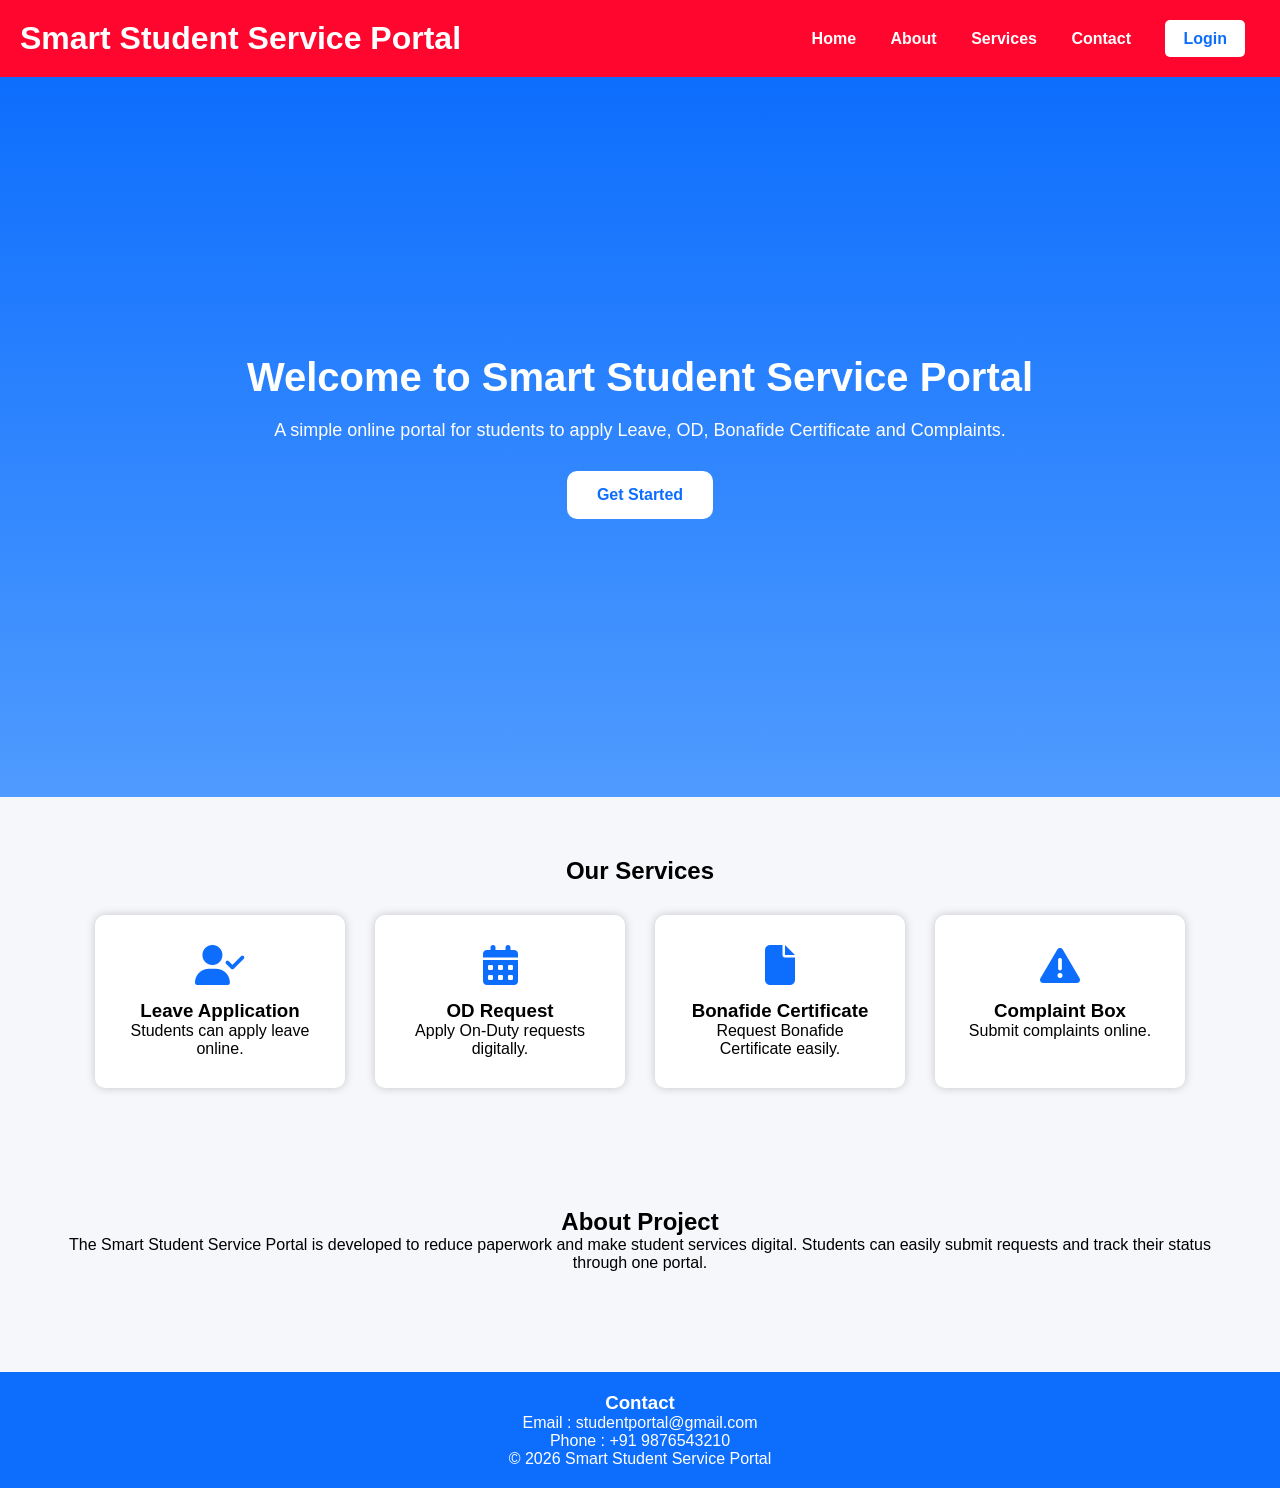
<file: index.html>
<!DOCTYPE html>
<html lang="en">
<head>
    <meta charset="UTF-8">
    <meta name="viewport" content="width=device-width, initial-scale=1.0">
    <title>Smart Student Service Portal</title>

    <link rel="stylesheet" href="style.css">

    <!-- Font Awesome Icons -->
    <link rel="stylesheet"
    href="https://cdnjs.cloudflare.com/ajax/libs/font-awesome/6.5.2/css/all.min.css">
</head>

<body>

<header>

    <h1>Smart Student Service Portal</h1>

    <nav>

        <a href="index.html">Home</a>

        <a href="#about">About</a>

        <a href="#services">Services</a>

        <a href="#contact">Contact</a>

        <a href="login.html" class="login-btn">Login</a>

    </nav>

</header>


<section class="hero">

    <h2>Welcome to Smart Student Service Portal</h2>

    <p>

        A simple online portal for students to apply Leave,
        OD, Bonafide Certificate and Complaints.

    </p>

    <a href="login.html" class="btn">Get Started</a>

</section>


<section id="services">

<h2>Our Services</h2>

<div class="card-container">

<div class="card">

<i class="fa-solid fa-user-check"></i>

<h3>Leave Application</h3>

<p>Students can apply leave online.</p>

</div>

<div class="card">

<i class="fa-solid fa-calendar-days"></i>

<h3>OD Request</h3>

<p>Apply On-Duty requests digitally.</p>

</div>

<div class="card">

<i class="fa-solid fa-file"></i>

<h3>Bonafide Certificate</h3>

<p>Request Bonafide Certificate easily.</p>

</div>

<div class="card">

<i class="fa-solid fa-triangle-exclamation"></i>

<h3>Complaint Box</h3>

<p>Submit complaints online.</p>

</div>

</div>

</section>


<section id="about">

<h2>About Project</h2>

<p>

The Smart Student Service Portal is developed to reduce paperwork
and make student services digital.

Students can easily submit requests and
track their status through one portal.

</p>

</section>


<footer id="contact">

<h3>Contact</h3>

<p>Email : studentportal@gmail.com</p>

<p>Phone : +91 9876543210</p>

<p>© 2026 Smart Student Service Portal</p>

</footer>

</body>
</html>
</file>
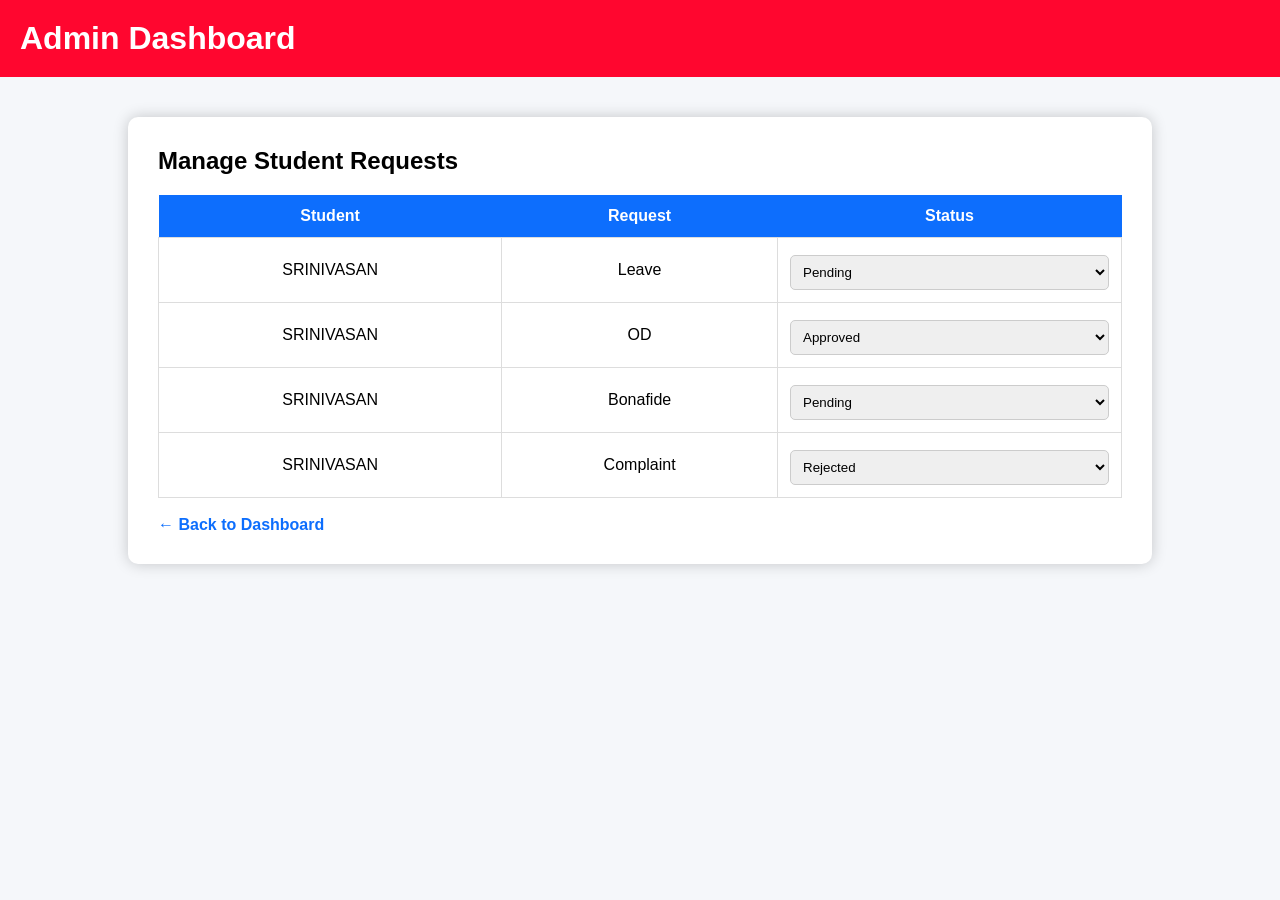
<file: admin.html>
<!DOCTYPE html>
<html lang="en">
<head>

<meta charset="UTF-8">

<meta name="viewport" content="width=device-width, initial-scale=1.0">

<title>Admin Panel</title>

<link rel="stylesheet" href="style.css">

</head>

<body>

<header>

<h1>Admin Dashboard</h1>

</header>

<div class="admin-container">

<h2>Manage Student Requests</h2>

<table>

<tr>

<th>Student</th>

<th>Request</th>

<th>Status</th>

</tr>

<tr>

<td>SRINIVASAN</td>

<td>Leave</td>

<td>

<select>

<option>Pending</option>

<option>Approved</option>

<option>Rejected</option>

</select>

</td>

</tr>

<tr>

<td>SRINIVASAN</td>

<td>OD</td>

<td>

<select>

<option>Approved</option>

<option>Pending</option>

<option>Rejected</option>

</select>

</td>

</tr>

<tr>

<td>SRINIVASAN</td>

<td>Bonafide</td>

<td>

<select>

<option>Pending</option>

<option>Approved</option>

<option>Rejected</option>

</select>

</td>

</tr>

<tr>

<td>SRINIVASAN</td>

<td>Complaint</td>

<td>

<select>

<option>Rejected</option>

<option>Approved</option>

<option>Pending</option>

</select>

</td>

</tr>

</table>

<br>

<a href="dashboard.html" class="back-btn">← Back to Dashboard</a>

</div>

</body>
</html>
</file>
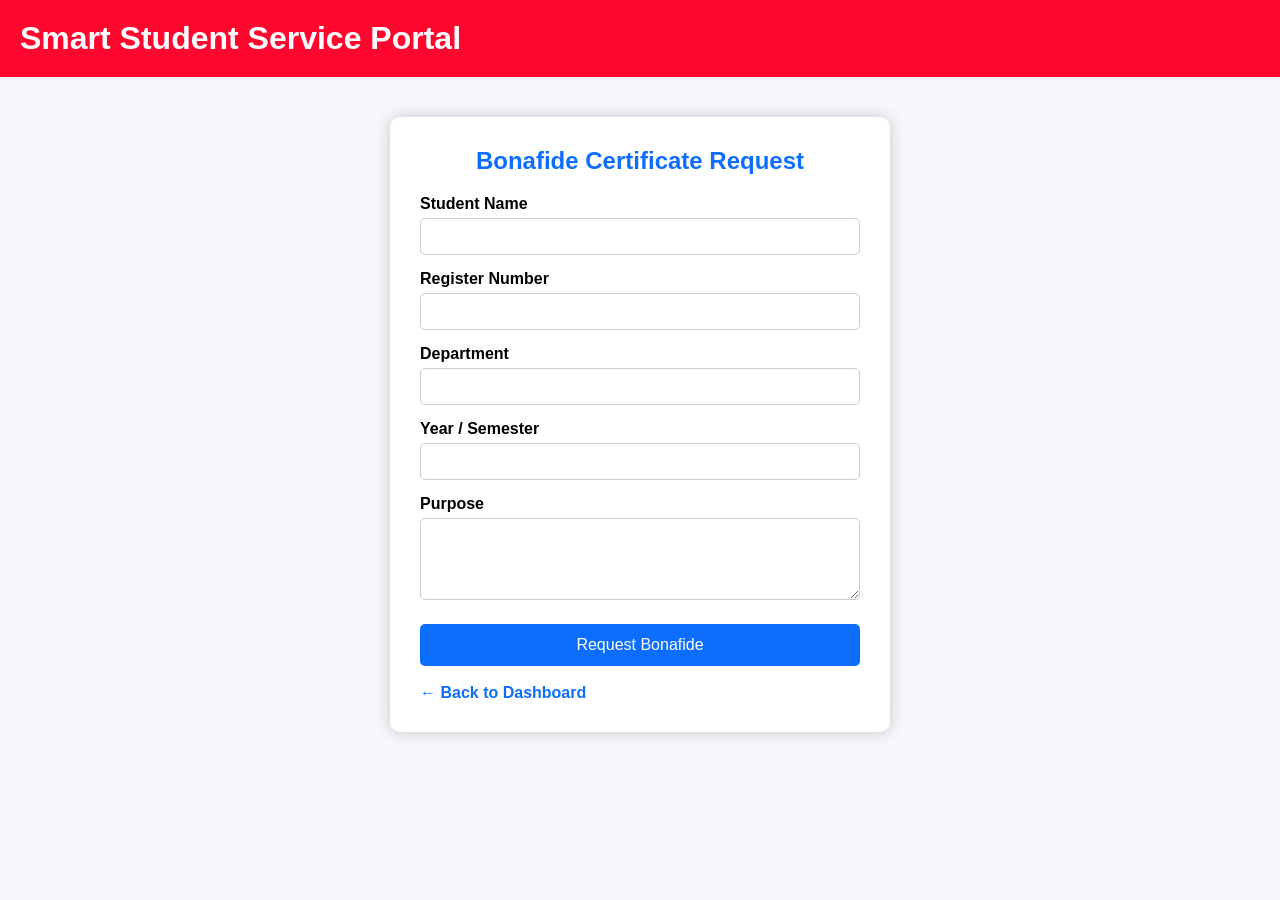
<file: bonafide.html>
<!DOCTYPE html>
<html lang="en">
<head>
    <meta charset="UTF-8">
    <meta name="viewport" content="width=device-width, initial-scale=1.0">
    <title>Bonafide Certificate Request</title>

    <link rel="stylesheet" href="style.css">
</head>
<body>

<header>
    <h1>Smart Student Service Portal</h1>
</header>

<div class="form-container">

    <h2>Bonafide Certificate Request</h2>

    <form id="bonafideForm">

        <label>Student Name</label>
        <input type="text" required>

        <label>Register Number</label>
        <input type="text" required>

        <label>Department</label>
        <input type="text" required>

        <label>Year / Semester</label>
        <input type="text" required>

        <label>Purpose</label>
        <textarea rows="4" required></textarea>

        <button type="submit">Request Bonafide</button>

    </form>

    <br>

    <a href="dashboard.html" class="back-btn">
        ← Back to Dashboard
    </a>

</div>

<script src="script.js"></script>

</body>
</html>
</file>
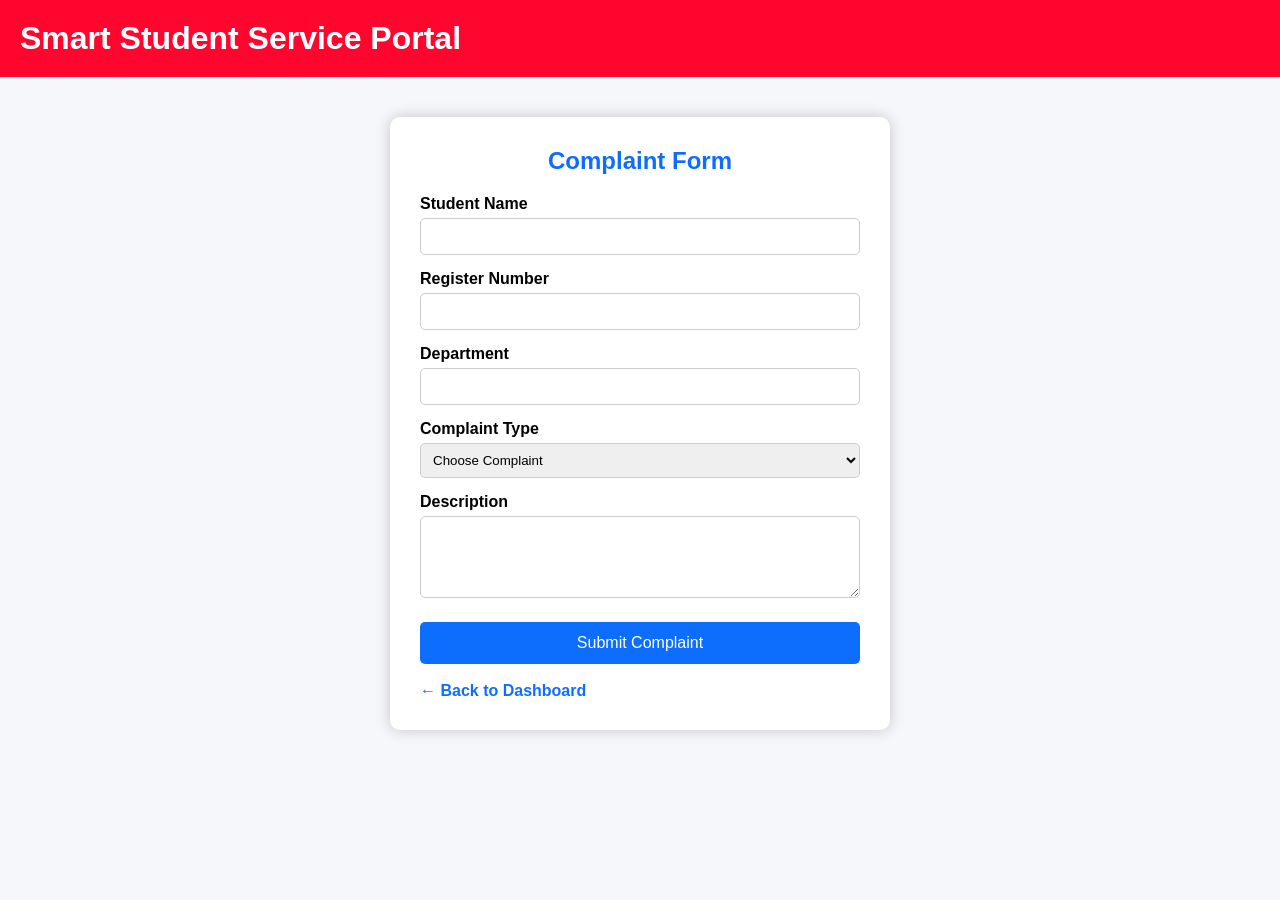
<file: complaint.html>
<!DOCTYPE html>
<html lang="en">
<head>
    <meta charset="UTF-8">
    <meta name="viewport" content="width=device-width, initial-scale=1.0">
    <title>Complaint Form</title>

    <link rel="stylesheet" href="style.css">
</head>
<body>

<header>
    <h1>Smart Student Service Portal</h1>
</header>

<div class="form-container">

    <h2>Complaint Form</h2>

    <form id="complaintForm">

        <label>Student Name</label>
        <input type="text" required>

        <label>Register Number</label>
        <input type="text" required>

        <label>Department</label>
        <input type="text" required>

        <label>Complaint Type</label>

        <select required>

            <option>Choose Complaint</option>

            <option>Classroom</option>

            <option>Transport</option>

            <option>Hostel</option>

            <option>Library</option>

            <option>Others</option>

        </select>

        <label>Description</label>

        <textarea rows="4" required></textarea>

        <button type="submit">Submit Complaint</button>

    </form>

    <br>

    <a href="dashboard.html" class="back-btn">
        ← Back to Dashboard
    </a>

</div>

<script src="script.js"></script>

</body>
</html>
</file>
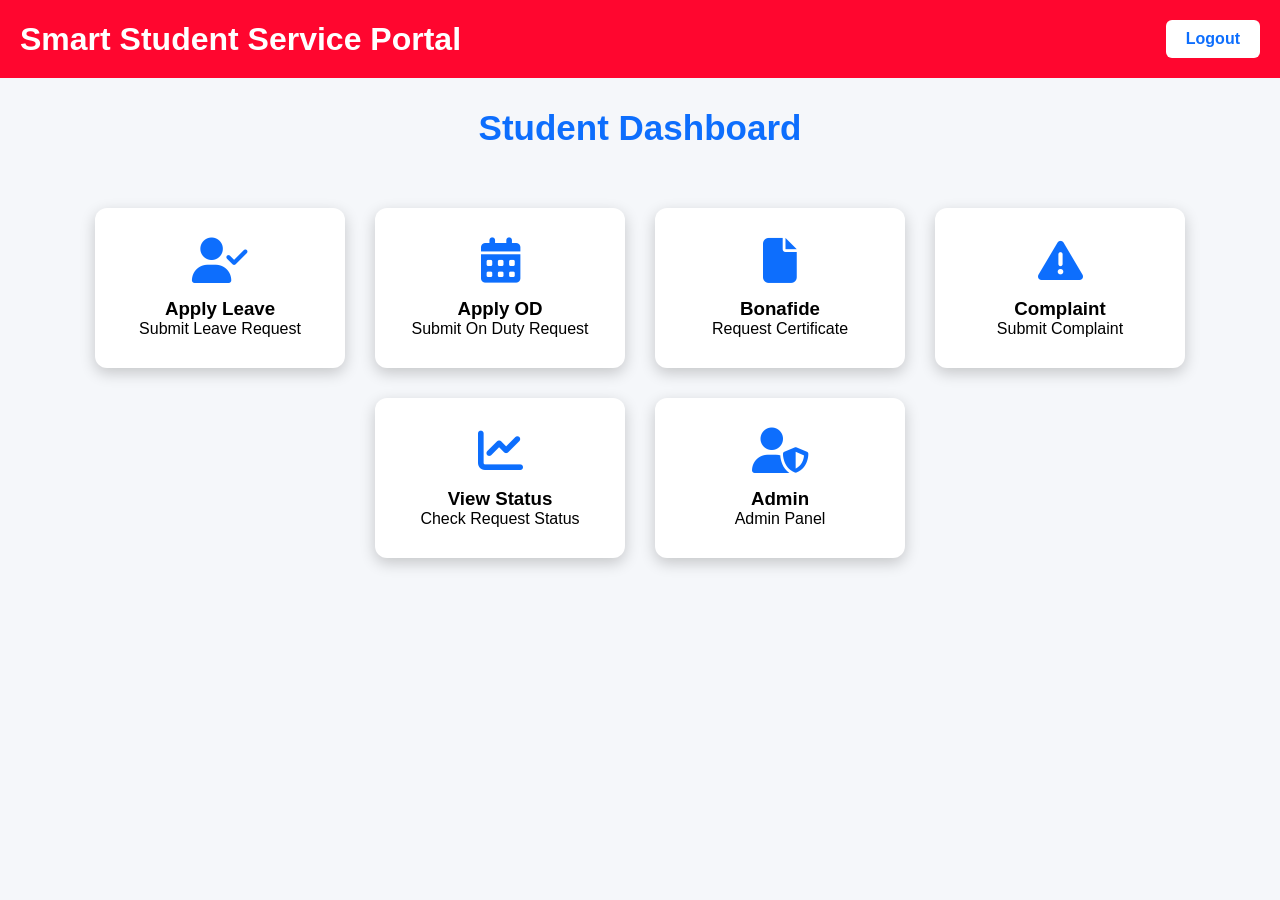
<file: dashboard.html>
<!DOCTYPE html>
<html lang="en">
<head>
    <meta charset="UTF-8">
    <meta name="viewport" content="width=device-width, initial-scale=1.0">
    <title>Student Dashboard</title>

    <link rel="stylesheet" href="style.css">

    <link rel="stylesheet"
    href="https://cdnjs.cloudflare.com/ajax/libs/font-awesome/6.5.2/css/all.min.css">
</head>

<body>

<header>

<h1>Smart Student Service Portal</h1>

<a href="index.html" class="logout-btn">Logout</a>

</header>

<h2 class="dashboard-title">Student Dashboard</h2>

<div class="dashboard">

<div class="card" onclick="location.href='leave.html'">

<i class="fa-solid fa-user-check"></i>

<h3>Apply Leave</h3>

<p>Submit Leave Request</p>

</div>

<div class="card" onclick="location.href='od.html'">

<i class="fa-solid fa-calendar-days"></i>

<h3>Apply OD</h3>

<p>Submit On Duty Request</p>

</div>

<div class="card" onclick="location.href='bonafide.html'">

<i class="fa-solid fa-file"></i>

<h3>Bonafide</h3>

<p>Request Certificate</p>

</div>

<div class="card" onclick="location.href='complaint.html'">

<i class="fa-solid fa-triangle-exclamation"></i>

<h3>Complaint</h3>

<p>Submit Complaint</p>

</div>

<div class="card" onclick="location.href='status.html'">

<i class="fa-solid fa-chart-line"></i>

<h3>View Status</h3>

<p>Check Request Status</p>

</div>

<div class="card" onclick="location.href='admin.html'">

<i class="fa-solid fa-user-shield"></i>

<h3>Admin</h3>

<p>Admin Panel</p>

</div>

</div>

</body>
</html>
</file>
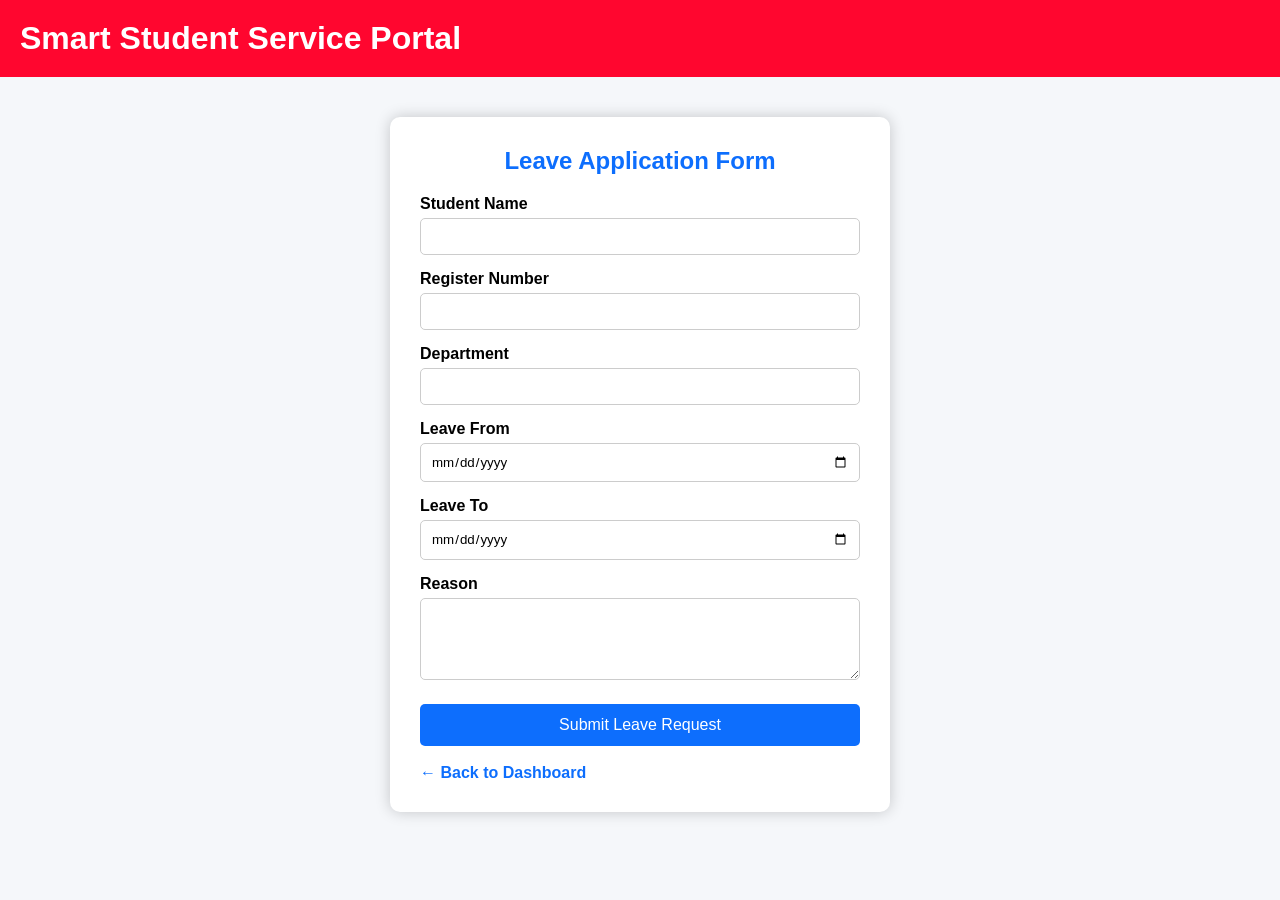
<file: leave.html>
<!DOCTYPE html>
<html lang="en">
<head>
    <meta charset="UTF-8">
    <meta name="viewport" content="width=device-width, initial-scale=1.0">
    <title>Leave Application</title>

    <link rel="stylesheet" href="style.css">
</head>
<body>

<header>
    <h1>Smart Student Service Portal</h1>
</header>

<div class="form-container">

    <h2>Leave Application Form</h2>

    <form id="leaveForm">

        <label>Student Name</label>
        <input type="text" id="name" required>

        <label>Register Number</label>
        <input type="text" id="regno" required>

        <label>Department</label>
        <input type="text" id="department" required>

        <label>Leave From</label>
        <input type="date" id="fromDate" required>

        <label>Leave To</label>
        <input type="date" id="toDate" required>

        <label>Reason</label>
        <textarea id="reason" rows="4" required></textarea>

        <button type="submit">Submit Leave Request</button>

    </form>

    <br>

    <a href="dashboard.html" class="back-btn">← Back to Dashboard</a>

</div>

<script src="script.js"></script>

</body>
</html>
</file>
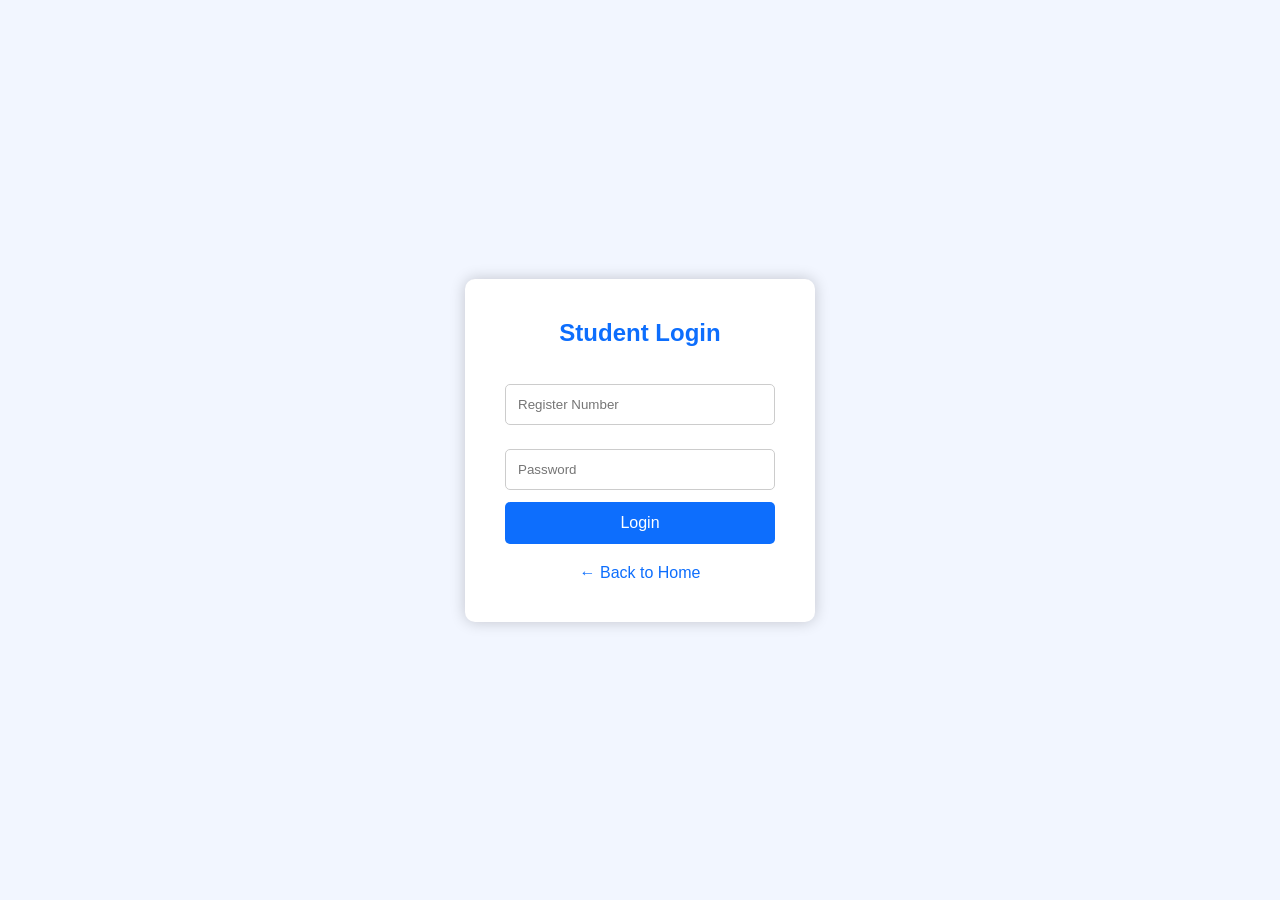
<file: login.html>
<!DOCTYPE html>
<html lang="en">
<head>
    <meta charset="UTF-8">
    <meta name="viewport" content="width=device-width, initial-scale=1.0">
    <title>Student Login</title>

    <link rel="stylesheet" href="style.css">

    <link rel="stylesheet"
    href="https://cdnjs.cloudflare.com/ajax/libs/font-awesome/6.5.2/css/all.min.css">
</head>

<body>

<div class="login-container">

    <div class="login-box">

        <h2>Student Login</h2>

        <form onsubmit="return login()">

            <input type="text"
            id="regno"
            placeholder="Register Number"
            required>

            <input type="password"
            id="password"
            placeholder="Password"
            required>

            <button type="submit">Login</button>

        </form>

        <a href="index.html">← Back to Home</a>

    </div>

</div>

<script src="script.js"></script>

</body>
</html>
</file>
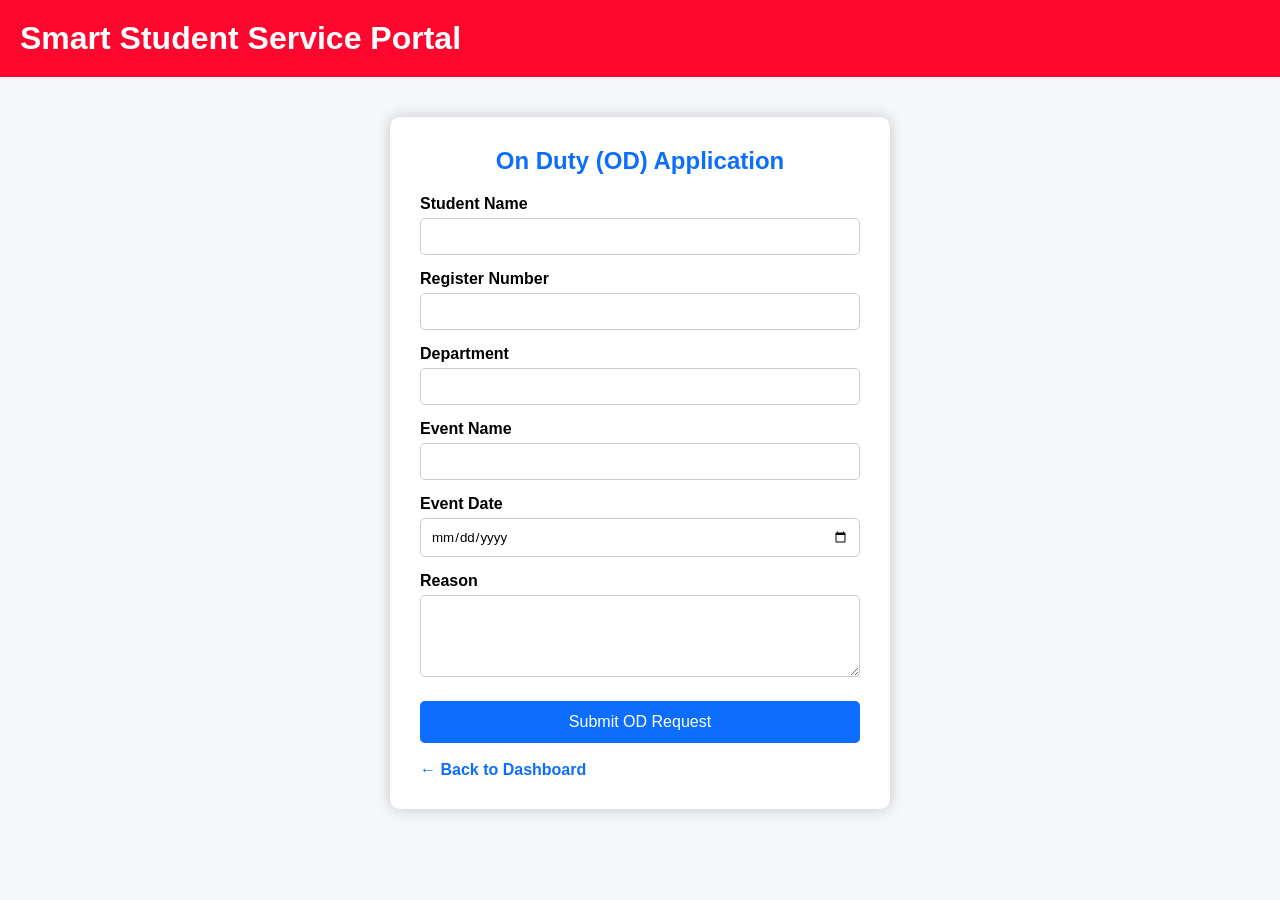
<file: od.html>
<!DOCTYPE html>
<html lang="en">
<head>
    <meta charset="UTF-8">
    <meta name="viewport" content="width=device-width, initial-scale=1.0">
    <title>OD Application</title>

    <link rel="stylesheet" href="style.css">
</head>
<body>

<header>
    <h1>Smart Student Service Portal</h1>
</header>

<div class="form-container">

    <h2>On Duty (OD) Application</h2>

    <form id="odForm">

        <label>Student Name</label>
        <input type="text" required>

        <label>Register Number</label>
        <input type="text" required>

        <label>Department</label>
        <input type="text" required>

        <label>Event Name</label>
        <input type="text" required>

        <label>Event Date</label>
        <input type="date" required>

        <label>Reason</label>
        <textarea rows="4" required></textarea>

        <button type="submit">Submit OD Request</button>

    </form>

    <br>

    <a href="dashboard.html" class="back-btn">
        ← Back to Dashboard
    </a>

</div>

<script src="script.js"></script>

</body>
</html>
</file>
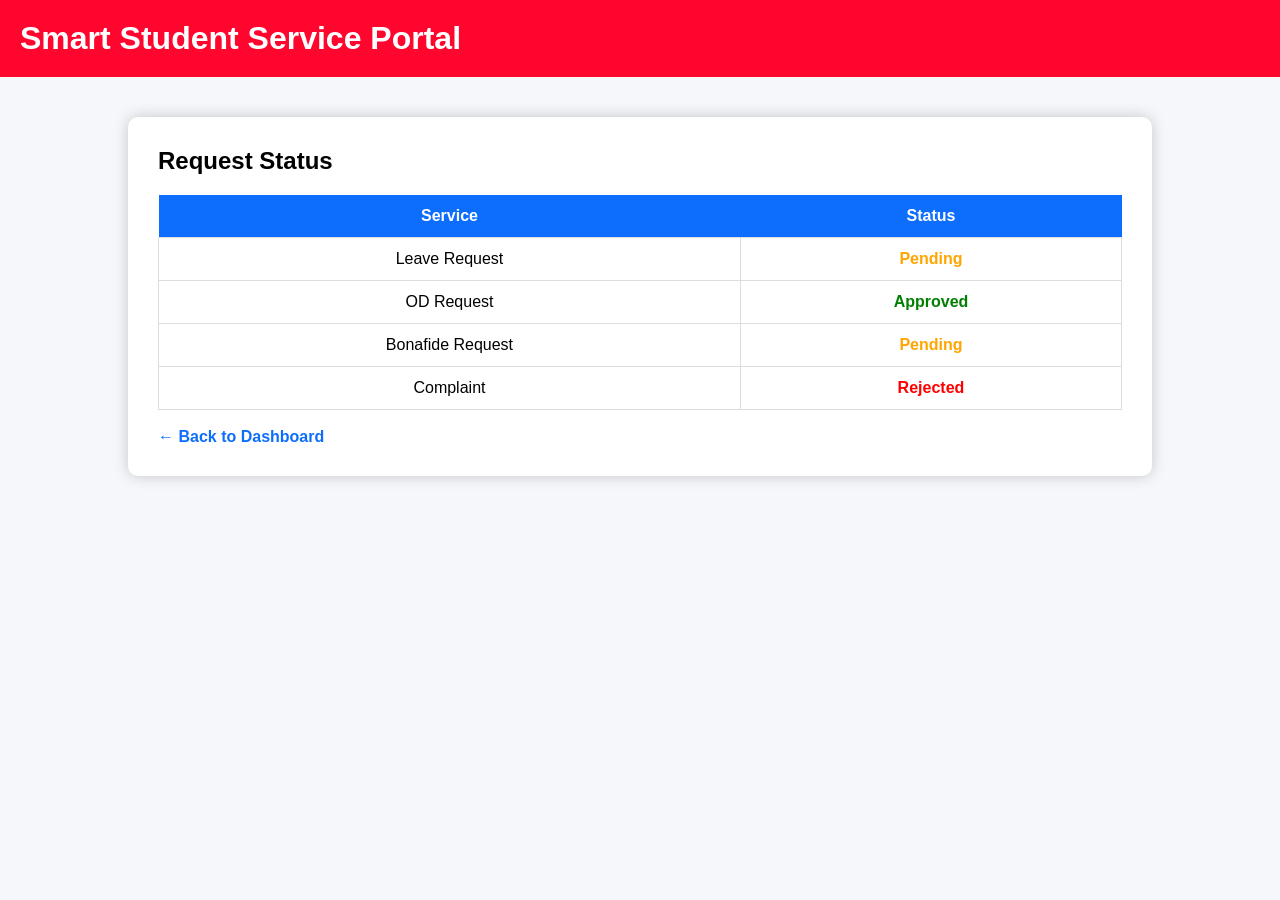
<file: status.html>
<!DOCTYPE html>
<html lang="en">
<head>
<meta charset="UTF-8">
<meta name="viewport" content="width=device-width, initial-scale=1.0">
<title>Request Status</title>

<link rel="stylesheet" href="style.css">

</head>

<body>

<header>

<h1>Smart Student Service Portal</h1>

</header>

<div class="status-container">

<h2>Request Status</h2>

<table>

<tr>
<th>Service</th>
<th>Status</th>
</tr>

<tr>
<td>Leave Request</td>
<td><span class="pending">Pending</span></td>
</tr>

<tr>
<td>OD Request</td>
<td><span class="approved">Approved</span></td>
</tr>

<tr>
<td>Bonafide Request</td>
<td><span class="pending">Pending</span></td>
</tr>

<tr>
<td>Complaint</td>
<td><span class="rejected">Rejected</span></td>
</tr>

</table>

<br>

<a href="dashboard.html" class="back-btn">← Back to Dashboard</a>

</div>

</body>
</html>
</file>
<file: style.css>
*{
margin:0;
padding:0;
box-sizing:border-box;
font-family:Arial,sans-serif;
}

body{
background:#f5f7fa;
}

header{

background:rgba(255, 0, 43, 0.977);

color:white;

padding:20px;

display:flex;

justify-content:space-between;

align-items:center;

}

nav a{

color:white;

text-decoration:none;

margin:15px;

font-weight:bold;

}

.login-btn{

background:white;

color:#0d6efd;

padding:10px 18px;

border-radius:5px;

}

.hero{

height:80vh;

display:flex;

flex-direction:column;

justify-content:center;

align-items:center;

text-align:center;

background:linear-gradient(#0d6efd,#4f9bff);

color:white;

}

.hero h2{

font-size:40px;

margin-bottom:20px;

}

.hero p{

width:60%;

margin-bottom:30px;

font-size:18px;

}

.btn{

background:white;

color:#0d6efd;

padding:15px 30px;

text-decoration:none;

border-radius:10px;

font-weight:bold;

}

#services{

padding:60px;

text-align:center;

}

.card-container{

display:flex;

justify-content:center;

gap:30px;

flex-wrap:wrap;

margin-top:30px;

}

.card{

background:white;

padding:30px;

width:250px;

border-radius:10px;

box-shadow:0 0 10px rgba(0,0,0,.2);

}

.card i{

font-size:40px;

color:#0d6efd;

margin-bottom:15px;

}

#about{

padding:60px;

text-align:center;

}

footer{

background:#0d6efd;

color:white;

text-align:center;

padding:20px;

margin-top:40px;

}
/* Login Page */

.login-container{

height:100vh;

display:flex;

justify-content:center;

align-items:center;

background:#f2f6ff;

}

.login-box{

background:white;

padding:40px;

width:350px;

border-radius:10px;

box-shadow:0 0 15px rgba(0,0,0,.2);

text-align:center;

}

.login-box h2{

margin-bottom:25px;

color:#0d6efd;

}

.login-box input{

width:100%;

padding:12px;

margin:12px 0;

border:1px solid #ccc;

border-radius:5px;

}

.login-box button{

width:100%;

padding:12px;

background:#0d6efd;

color:white;

border:none;

border-radius:5px;

font-size:16px;

cursor:pointer;

}

.login-box button:hover{

background:#084298;

}

.login-box a{

display:block;

margin-top:20px;

text-decoration:none;

color:#0d6efd;

}
/* Dashboard */

.dashboard-title{

text-align:center;

margin:30px;

color:#0d6efd;

font-size:35px;

}

.dashboard{

display:flex;

flex-wrap:wrap;

justify-content:center;

gap:30px;

padding:30px;

}

.dashboard .card{

width:250px;

padding:30px;

background:white;

border-radius:12px;

box-shadow:0 5px 15px rgba(0,0,0,0.2);

text-align:center;

cursor:pointer;

transition:0.3s;

}

.dashboard .card:hover{

transform:translateY(-10px);

background:#0d6efd;

color:white;

}

.dashboard .card:hover i{

color:white;

}

.dashboard .card i{

font-size:45px;

margin-bottom:15px;

color:#0d6efd;

}

.logout-btn{

background:white;

color:#0d6efd;

padding:10px 20px;

text-decoration:none;

border-radius:6px;

font-weight:bold;

}
/* Form Page */

.form-container{

width:500px;

margin:40px auto;

background:white;

padding:30px;

border-radius:10px;

box-shadow:0 0 15px rgba(0,0,0,.2);

}

.form-container h2{

text-align:center;

color:#0d6efd;

margin-bottom:20px;

}

.form-container label{

display:block;

margin-top:15px;

font-weight:bold;

}

.form-container input,
.form-container textarea{

width:100%;

padding:10px;

margin-top:5px;

border:1px solid #ccc;

border-radius:5px;

}

.form-container button{

width:100%;

padding:12px;

margin-top:20px;

background:#0d6efd;

color:white;

border:none;

border-radius:5px;

cursor:pointer;

font-size:16px;

}

.form-container button:hover{

background:#084298;

}

.back-btn{

text-decoration:none;

color:#0d6efd;

font-weight:bold;

}
select{

width:100%;

padding:10px;

margin-top:5px;

border:1px solid #ccc;

border-radius:5px;

}
/* Status Page */

.status-container,
.admin-container{

width:80%;

margin:40px auto;

background:white;

padding:30px;

border-radius:10px;

box-shadow:0 0 15px rgba(0,0,0,.2);

}

table{

width:100%;

border-collapse:collapse;

margin-top:20px;

}

table th{

background:#0d6efd;

color:white;

padding:12px;

}

table td{

border:1px solid #ddd;

padding:12px;

text-align:center;

}

.pending{

color:orange;

font-weight:bold;

}

.approved{

color:green;

font-weight:bold;

}

.rejected{

color:red;

font-weight:bold;

}

select{

padding:8px;

border-radius:5px;

}
</file>
